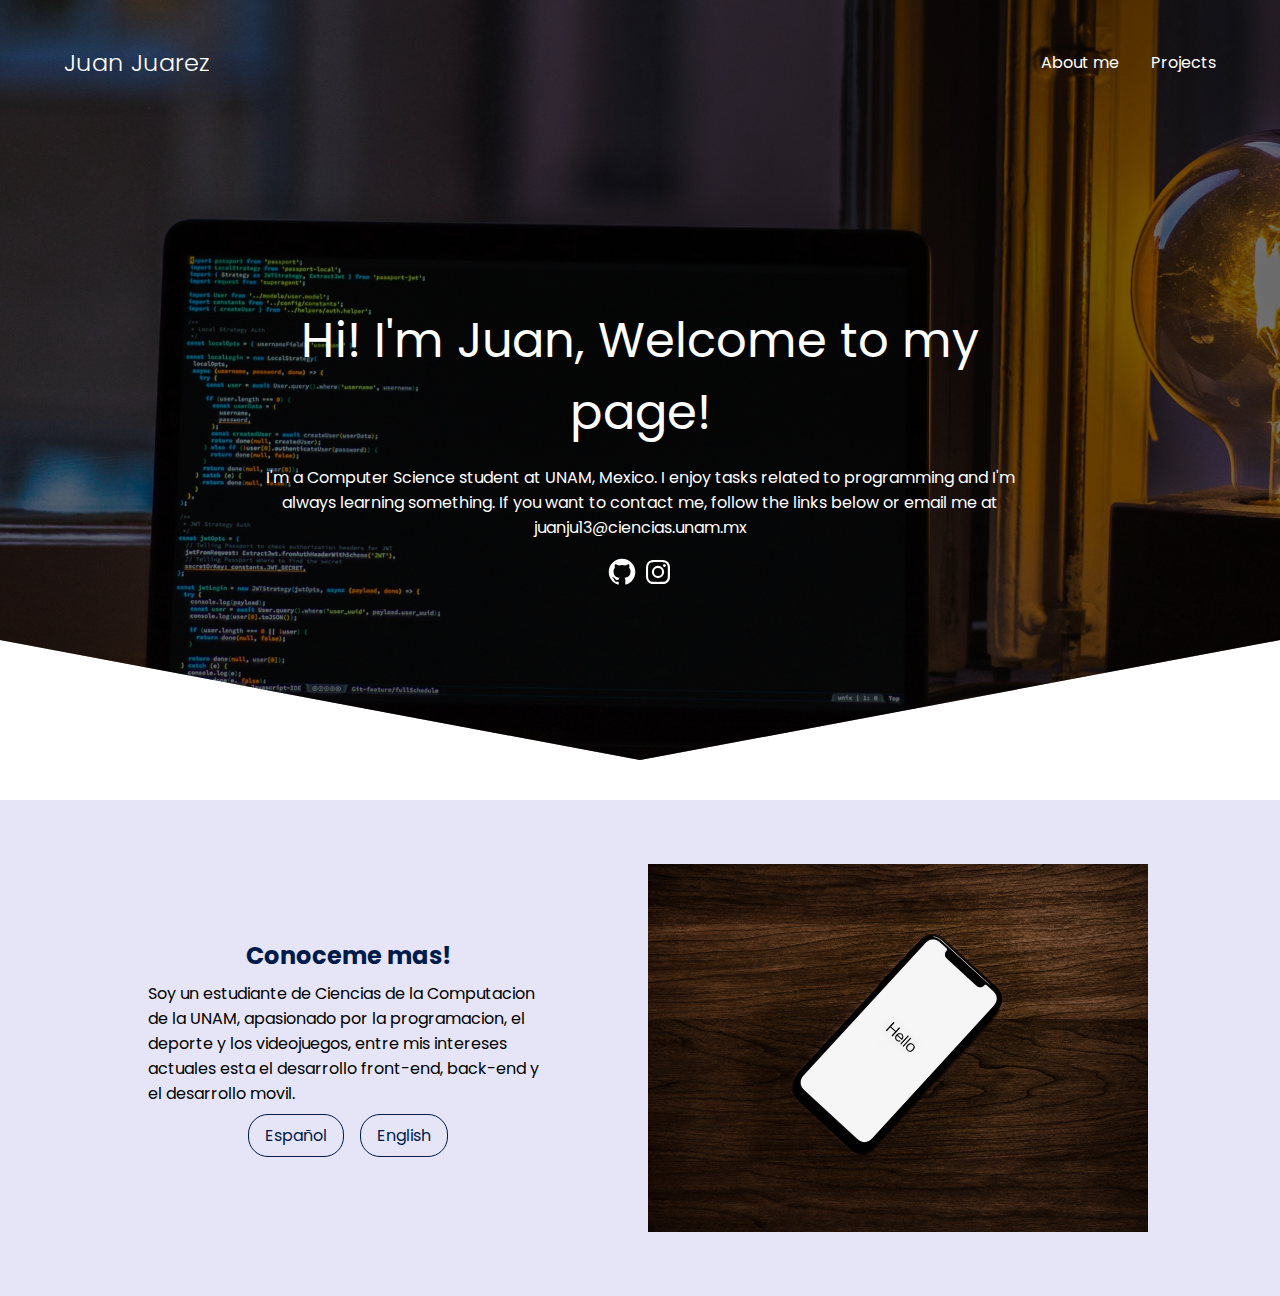
<file: index.html>
<!DOCTYPE html>
<html lang="en">

<head>
    <meta charset="UTF-8">
    <meta http-equiv="X-UA-Compatible" content="IE=edge">
    <meta name="viewport" content="width=device-width, initial-scale=1.0">
    <link rel="stylesheet" href="css/style.css">
    <script defer src="js/translation.js"></script>
    <title>Juan-Juarez Site</title>
</head>

<body>

    <header class="hero">

        <nav class="nav container">
            <div class="nav_logo">
                <h2 class="nav_title">Juan Juarez</h2>
            </div>

            <ul class="nav_menu">
                <li class="nav_item"><a class="nav_link" href="#aboutMe">About me</a></li>
                <li class="nav_item"><a class="nav_link" href="#">Projects</a></li>
            </ul>
        </nav>

        <section class="hero_text container">
            <h2 class="hero_title">Hi! I'm Juan, Welcome to my page!</h2>
            <p class="hero_paragraph">
                I'm a Computer Science student at UNAM, Mexico. I enjoy tasks related to programming
                and I'm always learning something. If you want to contact me, follow the links below or
                email me at <span class="hero_email"> juanju13@ciencias.unam.mx</span>
            </p>
            <div class="hero_contactLinks">
                <a href="https://github.com/Juan13Ju" target="_blank" class="hero_contactLogo"><img src="img/github.svg"
                        alt="" class="hero_logo"></a>
                <a href="https://www.instagram.com/juan_ju13/" target="_blank" class="hero_contactLogo"><img
                        src="img/instagram.svg" alt="" class="hero_logo"></a>
            </div>
        </section>
    </header>

    <main>
        <section class="aboutMe" id="aboutMe">
            <div class="aboutMe_container container">
                <div class="aboutMe_textContainer">
                    <h2 class="aboutMe_title title"></h2>
                    <p class="aboutMe_paragraph"></p>
                    <div class="aboutMe_btnsContainer">
                        <span class="aboutMe_btn" id="btnEspañol">Español</span>
                        <span class="aboutMe_btn" id="btnIngles">English</span>
                    </div>
                </div>
                <figure class="aboutMe_picture">
                    <img src="img/aboutMe_img.jpeg" alt="" class="aboutMe_img">
                </figure>
            </div>
        </section>
    </main>
</body>

</html>
</file>
<file: css/style.css>
@import url('https://fonts.googleapis.com/css2?family=Poppins:wght@300;400;600;700&display=swap');

*{
    padding: 0;
    margin: 0;
    box-sizing: border-box;
    scroll-behavior: smooth;
}
:root{

    --color-title : #001A49;
}
body{
    font-family: "Poppins", sans-serif;
}

.title{
    color: var(--color-title);
}

.container{

    width: 90%;
    max-width: 1200px;
    margin: 0 auto;
    overflow: hidden;
}

/* Hero Section */
.hero{
    width: 100%;
    height: 100vh;
    min-height: 600px;
    max-height: 800px;
    display: grid;
    grid-template-rows: 100px 1fr;
    position: relative;
    color: #fff;
}

.hero::before{

    content: "";
    top: 0;
    left: 0;
    position: absolute;
    width: 100%;
    height: 100%;
    background-image: linear-gradient(180deg, #0000008c 0%, #0000008c 100%), url(../img/Hero-bg.jpeg);
    background-size: cover;
    background-position: 0% 70%;

    clip-path: polygon(0 0, 100% 0, 100% 80%, 50% 95%, 0 80%);
    z-index: -1;
}

.hero_text{
    max-width: 800px;
    display: flex;
    flex-direction: column;
    gap: 1em;
    justify-content: center;
    align-items: center;
    text-align: center;
    position: relative;
    animation: textAnimation 2s ease-in-out;
    
}

@keyframes textAnimation {
    from{
        top: -300px;
        opacity: 0;
    }
    to{
        top: 0;
        opacity: 1;
    }
}

.hero_title{

    font-size: 3rem;
    font-weight: 400;
}

.hero_logo{

    width: 2em;
    height: 2em;
    transition: all .5s;
}

.hero_logo:hover{
    width: 1.8em;
    height: 1.8em;
}

/*TODO:  Animation for email*/



/* Nav */
.nav{

    display: flex;
    align-items: center;
    justify-content: space-between;
    padding-top: 1.5em;
    color: #fff;
}

.nav_title{

    font-weight: 300;
}

.nav_menu{

    list-style-type: none;
    display: grid;
    grid-auto-flow: column;
    grid-auto-columns: max-content;
    gap: 2em;
}

.nav_link{
    text-decoration: none;
    color: #fff;
}

.aboutMe{
    background-color: #e5e5f7;
}

.aboutMe_container{
    display: grid;
    grid-template-columns: 1fr 1fr;
    align-items: center;
    gap: 1em;
    padding: 4em 0;
}

.aboutMe_picture{
    max-width: 500px;
}

.aboutMe_img{

    width: 100%;
    display: block;
}

.aboutMe_textContainer{
    display: flex;
    justify-content: space-around;
    flex-direction: column;
    align-items: center;
    gap: .5em;
    text-align: left;
}

.aboutMe_btnsContainer{
    display: flex;
    gap: 1em;
}

.aboutMe_btn{
    background-color: #e5e5f7;
    color: var(--color-title);
    padding: .5em 1em;
    border-radius: 20px;
    cursor: pointer;
    border: 1px solid var(--color-title);
    transition: all .2s;
}

.aboutMe_btn:hover{
    color: #e5e5f7;
    background-color: var(--color-title);
}

.aboutMe_paragraph{
    max-width: 400px;
}
</file>
